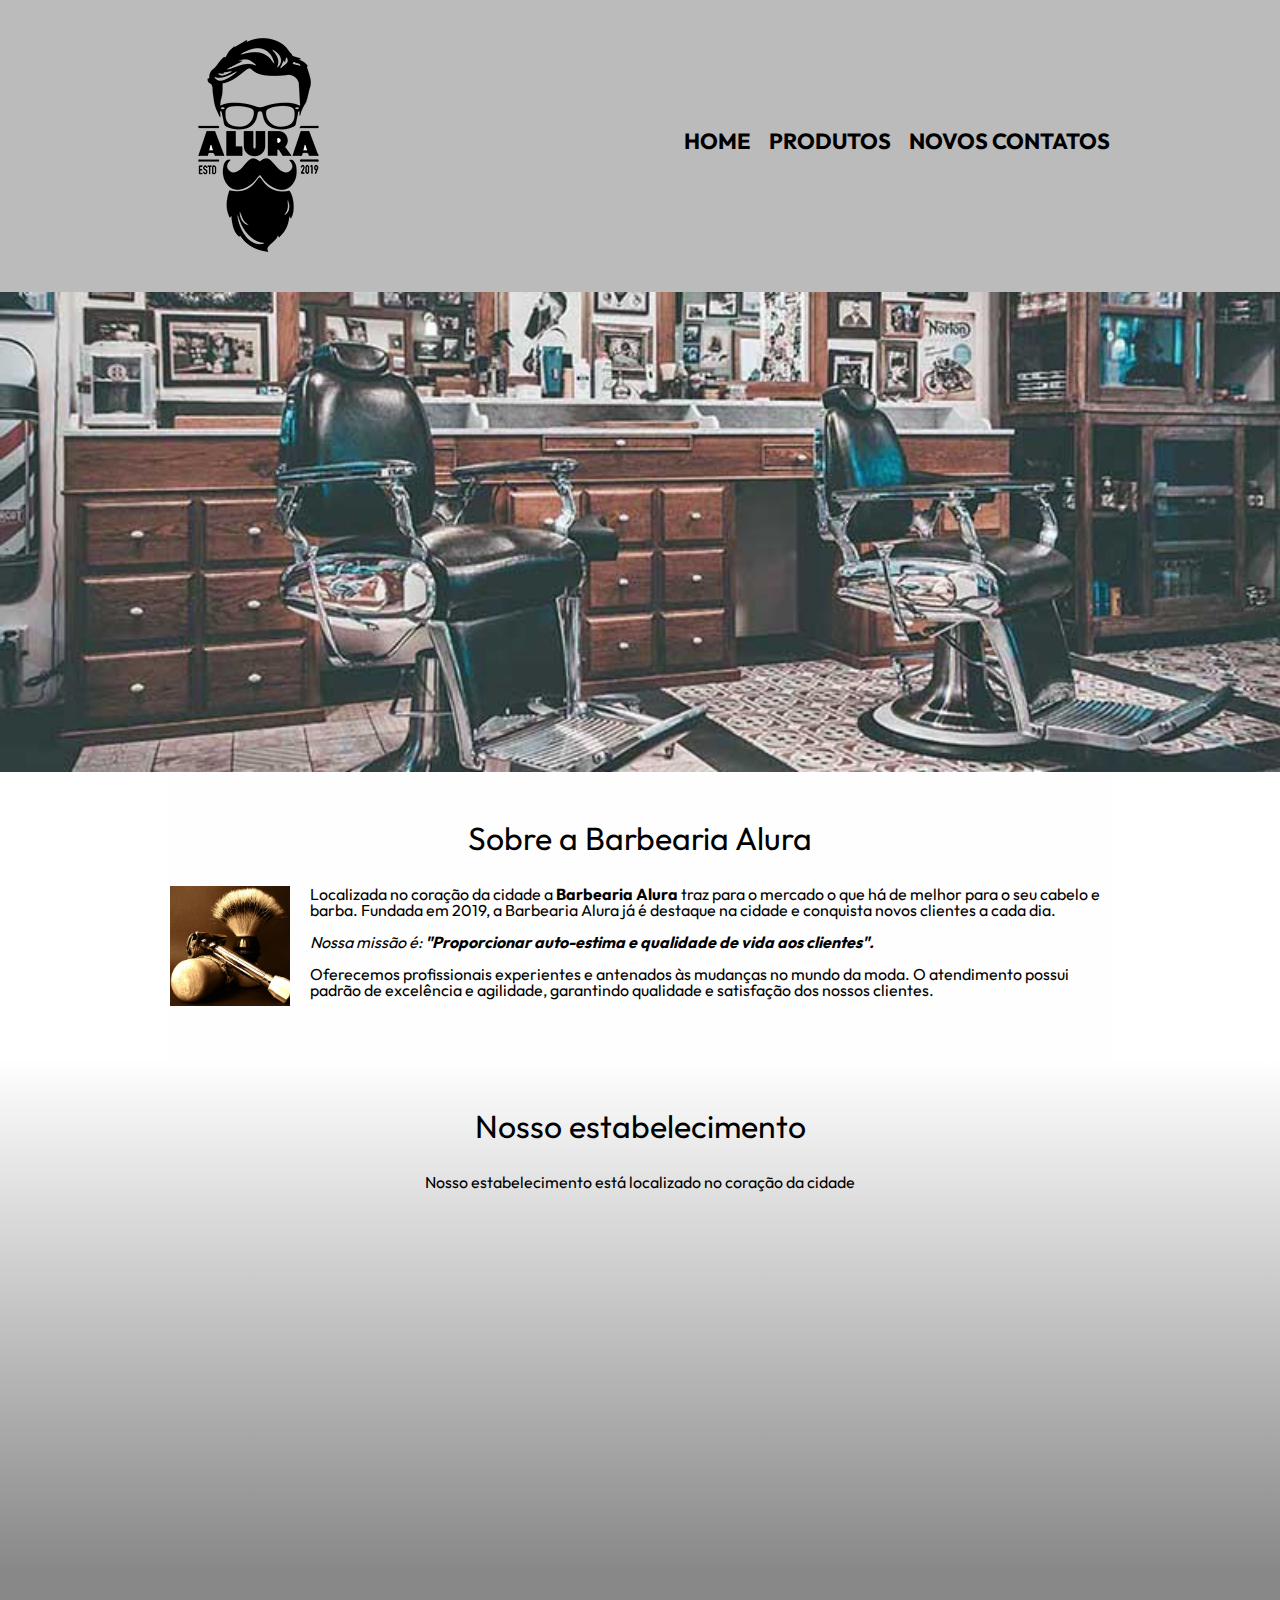
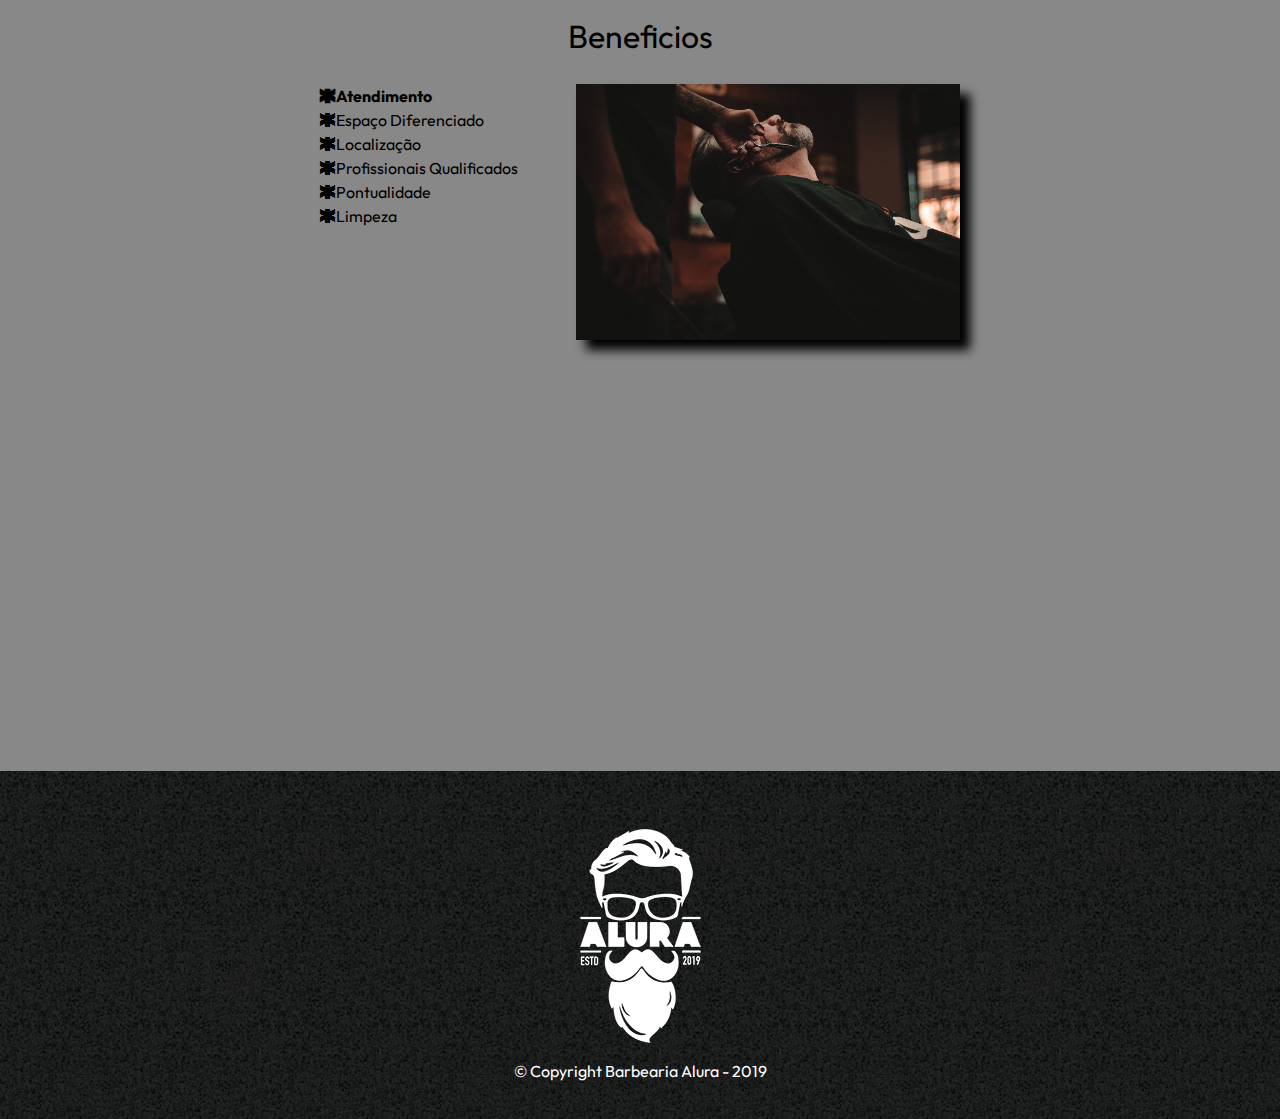
<file: index.html>
<!DOCTYPE html>

<html lang="pt-br">

    <head>
        <meta charset="UTF-8">
        <meta name="viewport" content="width=device-width">
        <title>Barbearia Alura</title>
        <link reL="stylesheet" href="reset.css">
        <link reL="stylesheet" href="style.css">
        <link rel="preconnect" href="https://fonts.googleapis.com">
        <link rel="preconnect" href="https://fonts.gstatic.com" crossorigin>
        <link href="https://fonts.googleapis.com/css2?family=Outfit&display=swap" rel="stylesheet">
        
        
          
        
    </head>

    <body>
        <header>
                <div class="caixa">
                    <h1><img src="logo.png" alt="Logo da Barbearia Alura"></h1>
                    <nav>
                        <ul>
                            <li><a href="index.html">Home</a></li>
                            <li><a href="produtos.html">Produtos</a></li>
                            <li><a href="contatos.html">Novos Contatos </a></li>
                        </ul>                        
                    </nav>
                </div>            
        </header>
        <img class= "banner" src="banner.jpg">
        
        <main>
            
            <section class="principal">
                <h2 class="titulo-principal">Sobre a Barbearia Alura</h2>
                
                <img class="utensilios" src="utensilios.jpg" alt="Utensilios de Um Barbeiro">
                <p>Localizada no coração da cidade a <strong>Barbearia Alura</strong> traz para o mercado o que há de melhor para o seu cabelo e barba. Fundada em 2019, a Barbearia Alura já é destaque na cidade e conquista novos clientes a cada dia.</p>

                <p id = "missao"> <em>Nossa missão é: <strong>"Proporcionar auto-estima e qualidade de vida aos clientes".</strong></em></p>

                <p>Oferecemos profissionais experientes e antenados às mudanças no mundo da moda. O atendimento possui padrão de excelência e agilidade, garantindo qualidade e satisfação dos nossos clientes.</p>
            </section>
           
            <section class="mapa">
                <h3 class="titulo-principal">Nosso estabelecimento</h3>
                <p>Nosso estabelecimento está localizado no coração da cidade</p>
                
                <div class="mapa-conteudo">
                    <iframe src="https://www.google.com/maps/embed?pb=!1m18!1m12!1m3!1d3657.106693514186!2d-46.65391084982301!3d-23.56461126752142!2m3!1f0!2f0!3f0!3m2!1i1024!2i768!4f13.1!3m3!1m2!1s0x94ce59541c6c79c3%3A0x36b90a85f0f8cb33!2sGrupo%20Alura!5e0!3m2!1spt-BR!2sbr!4v1663719938327!5m2!1spt-BR!2sbr" width="100%" height="300" style="border:0;" allowfullscreen="" loading="lazy" referrerpolicy="no-referrer-when-downgrade"></iframe>
                </div>

            </section>

            <section class="beneficios">
                <h3 class="titulo-principal">Beneficios</h3>

                <div class="conteudo-beneficios">
                    <ul class="lista-beneficios">
                        <li class="itens">Atendimento</li>
                        <li class="itens">Espaço Diferenciado</li>
                        <li class="itens">Localização</li>
                        <li class="itens">Profissionais Qualificados</li>
                        <li class="itens">Pontualidade</li>
                        <li class="itens">Limpeza</li>
                    </ul><img src="beneficios.jpg" class="imagem-beneficios">
                </div>

                <div class="video">
                    <iframe width="100%" height="315" src="https://www.youtube.com/embed/wcVVXUV0YUY" title="YouTube video player" frameborder="0" allow="accelerometer; autoplay; clipboard-write; encrypted-media; gyroscope; picture-in-picture" allowfullscreen></iframe>
                </div>
            </section>
        </main>
        <footer>
            <img src="logo-branco.png">
            <p class="copyright"> &copy; Copyright Barbearia Alura - 2019</p>
        </footer>

    </body>
    

    
</html>
</file>
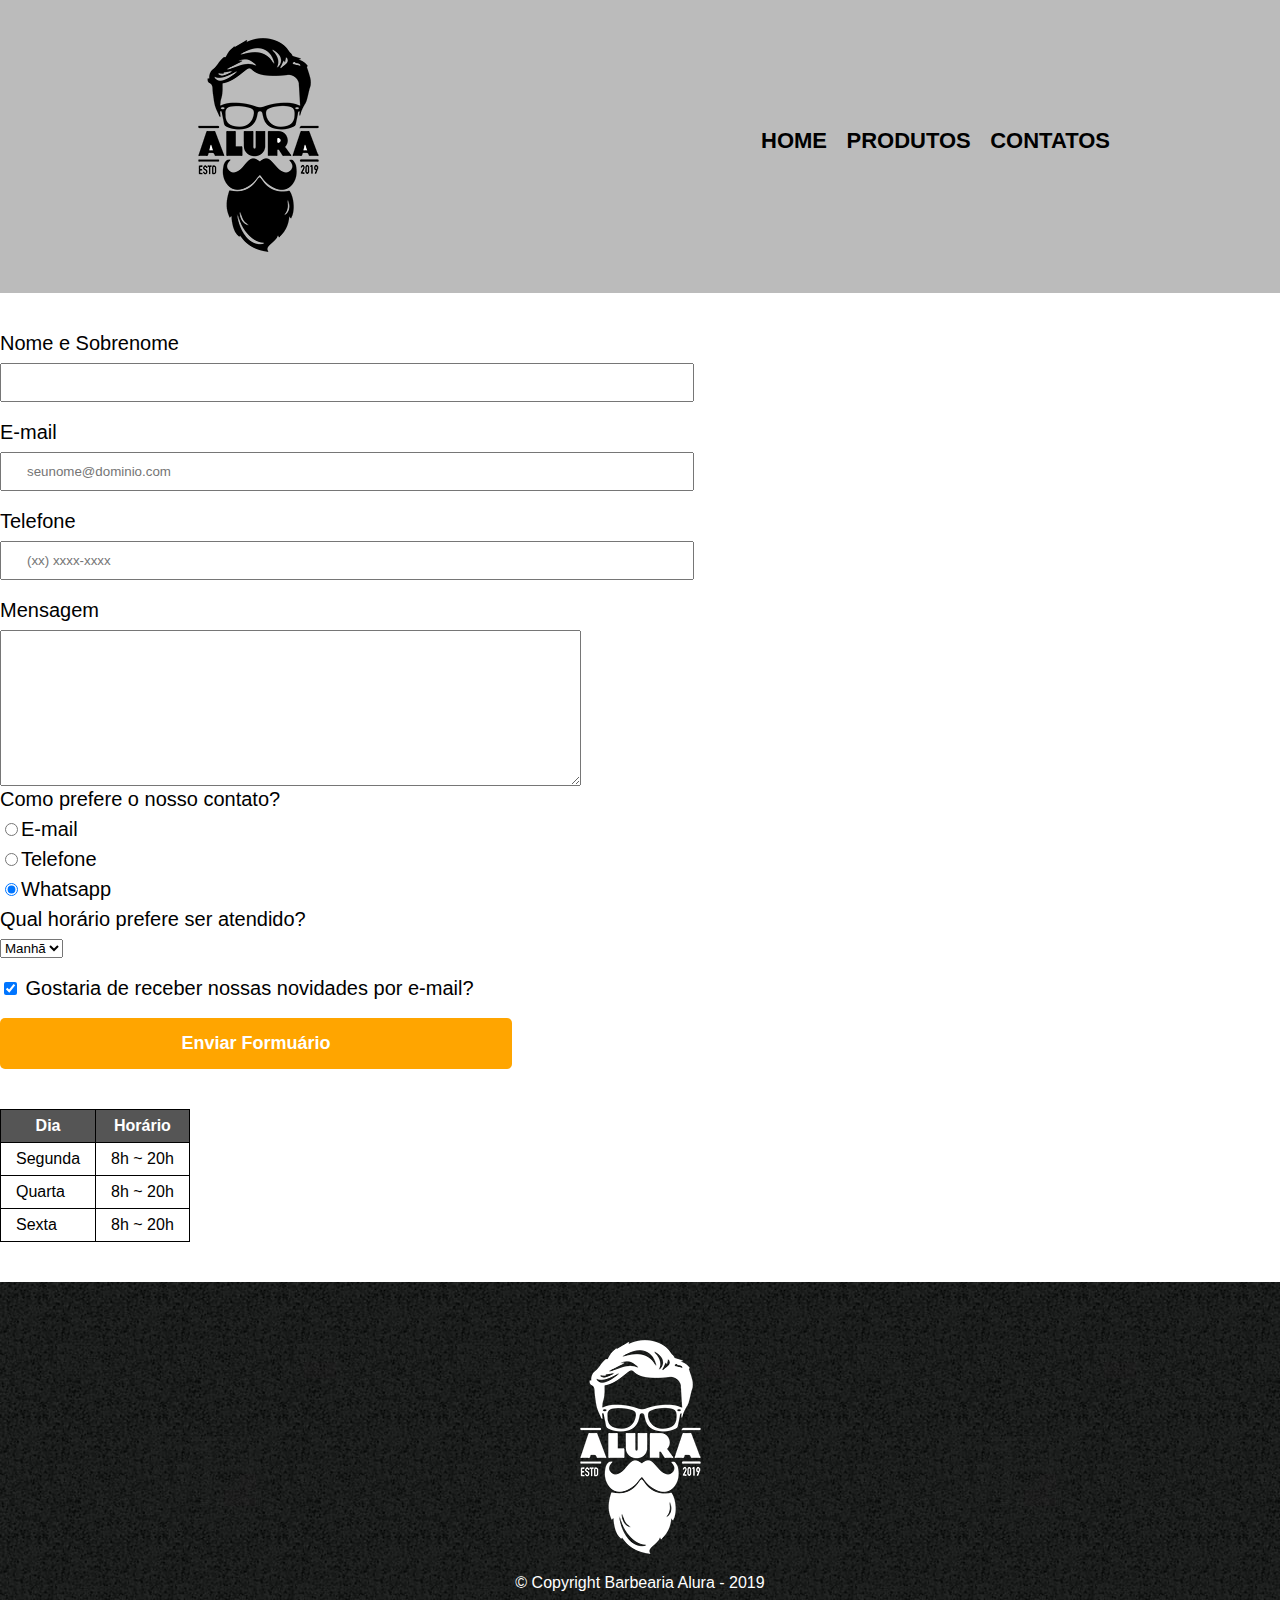
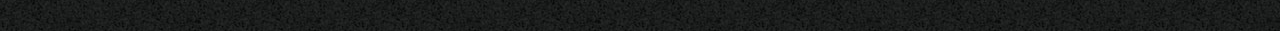
<file: contato.html>
<!DOCTYPE html>
<html>
    <head>
        <meta charset="UTF-8">
        <title>Contato - Barbearia Alura</title>
        <link reL="stylesheet" href="reset.css">
        <link reL="stylesheet" href="style.css">

    </head>
    <body>
        <header>
            <div class="caixa">
                <h1><img src="logo.png" alt="Logo da Barbearia Alura"></h1>
                <nav>
                    <ul>
                        <li><a href="index.html">Home</a></li>
                        <li><a href="produtos.html">Produtos</a></li>
                        <li><a href="contato.html">Contatos</a></li>
                    </ul>
                </nav>
            </div>
        </header>

        <main>
            <form>
                <label for="nomeesobrenome">Nome e Sobrenome</label>
                <input type="text" id="nomeesobrenome" class="input-padrao" required>

                <label for="email">E-mail</label>
                <input type="email" id="email" class="input-padrao" required placeholder="seunome@dominio.com">

                <label for="telefone">Telefone</label>
                <input type="tel" id="telefone" class="input-padrao" required placeholder="(xx) xxxx-xxxx">

                <label for="mensagem">Mensagem</label>
                <textarea cols="70" rows="10" id="mensagem" required></textarea>

                <fieldset>
                    <legend>Como prefere o nosso contato?</legend>
                    <label for="radio-email"><input type="radio" name="contato" value="email" id="radio-email">E-mail</label>
                    

                    <label for="radio-telefone"><input type="radio" name="contato" value="telefone" id="radio-telefone">Telefone</label>
                    

                    <label for="radio-whatsapp"><input type="radio" name="contato" value="whatsapp" id="radio-whatsapp" checked>Whatsapp</label>
                    

                </fieldset>

                <fieldset>
                    <legend>Qual horário prefere ser atendido?</legend>
                    <select>
                        <option>Manhã</option>
                        <option>Tarde</option>
                        <option>Noite</option>
                    </select>
                </fieldset>

                <label class="checkbox"><input type="checkbox" checked> Gostaria de receber nossas novidades por e-mail?</label>

                <input type="submit" value="Enviar Formuário" class="enviar">
            </form>

            <table>
                <thead>
                    <tr>
                        <th>Dia</th>
                        <th>Horário</th>
                    </tr>
                </thead>
                <tbody>
                    <tr>
                        <td>Segunda</td>
                        <td>8h ~ 20h</td>
                    </tr>
                    <tr>
                        <td>Quarta</td>
                        <td>8h ~ 20h</td>
                    </tr>
                    <tr>
                        <td>Sexta</td>
                        <td>8h ~ 20h</td>
                    </tr>
                </tbody>
            </table>

        </main>

        <footer>
            <img src="logo-branco.png" alt="Logo da Barbearia Alura">
            <p class="copyright"> &copy; Copyright Barbearia Alura - 2019</p>
        </footer>

    </body>
</html:>
</file>
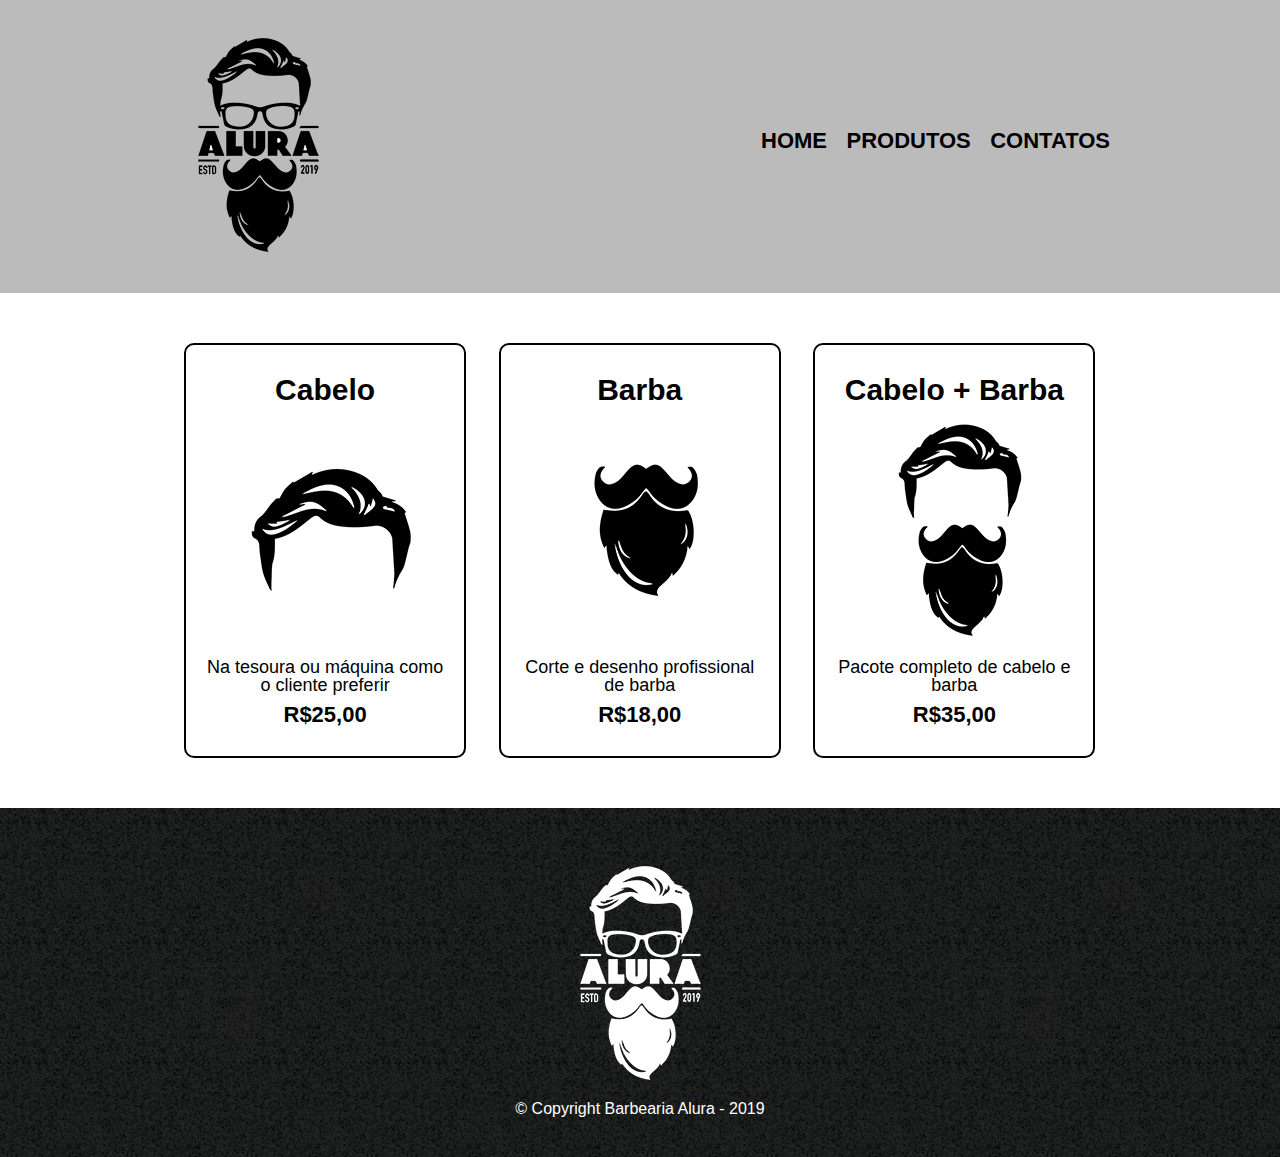
<file: produtos.html>
<!DOCTYPE html>
<html>
    <head>
        <meta charset="UTF-8">
        <title>Produtos - Barbearia Alura</title>
        <link reL="stylesheet" href="reset.css">
        <link reL="stylesheet" href="style.css">

    </head>
    <body>
        <header>
            <div class="caixa">
                <h1><img src="logo.png"></h1>
                <nav>
                    <ul>
                        <li><a href="index.html">Home</a></li>
                        <li><a href="produtos.html">Produtos</a></li>
                        <li><a href="contato.html">Contatos</a></li>
                    </ul>
                </nav>
            </div>
        </header>

        <main>
            <ul class="produtos">
                <li>
                    <h2>Cabelo</h2>
                    <img src="cabelo.jpg">
                    <p class="produto-descricao">Na tesoura ou máquina como o cliente preferir</p>
                    <p class="produto-preco">R$25,00</p>
                </li>
                <li>
                    <h2>Barba</h2>
                    <img src="barba.jpg">
                    <p class="produto-descricao">Corte e desenho profissional de barba</p>
                    <p class="produto-preco">R$18,00</p>
                </li>
                <li>
                    <h2>Cabelo + Barba</h2>
                    <img src="cabelo+barba.jpg">
                    <p class="produto-descricao">Pacote completo de cabelo e barba</p>
                    <p class="produto-preco">R$35,00</p>
                </li>

            </ul>
          
        </main>

        <footer>
            <img src="logo-branco.png">
            <p class="copyright"> &copy; Copyright Barbearia Alura - 2019</p>
        </footer>

    </body>
</html:>
</file>
<file: style.css>
body{
    font-family: 'Outfit', sans-serif;
}

header {
    background-color: #BBBBBB;
    padding: 20px 0;
}

.caixa {
    position: relative;
    width: 940px;
    margin: 0 auto;
}

nav {
    position: absolute;
    top: 110px;
    right: 0;
}
nav li {
    display: inline;
    margin: 0 0 0 15px;
}

nav a {
    text-transform: uppercase;
    color: #000000;
    font-weight: bold;
    font-size: 22px;
    text-decoration: none;
}

nav a:hover{
    color: #c78c19;
    text-decoration: underline;
}

.produtos {
    width: 940px;
    margin: 0 auto;
    padding: 50px 0;
}

.produtos li {
    display: inline-block;
    text-align: center;
    width: 30%;
    vertical-align: top;
    margin: 0 1.5%;
    padding: 30px 20px;
    box-sizing: border-box;
    border:2px solid #000000;
    border-radius: 10px;

}

.produtos li:hover{
    border-color: #c78C19;

}


.produtos li:active {
    border-color:#088c19;
}

.produtos li:hover h2 {
    font-size: 34px;
}

.produtos h2 {
    font-size: 30px;
    font-weight: bold;
}

.produto-descricao {
    font-size: 18px;
}

.produto-preco {
    font-size: 22px;
    font-weight: bold;
    margin-top: 10px;
}

footer {
    text-align: center;
    background: url("bg.jpg");
    padding: 40px;
}

.copyright{
    color:#FFFFFF;


}

main {
    

}

form {
    margin: 40px 0;
}

form label, form legend {
    display:block;
    font-size: 20px;
    margin: 0 0 10px;
}

.input-padrao {
    display: block;
    margin: 0 0 20px;
    padding: 10px 25px;
    width:50%;
}

.checkbox{
    margin:20px 0;
}

.enviar {
    width:40%;
    padding:15px 0;
    background: orange;
    color: white;
    font-weight: bold;
    font-size: 18px;
    border: none;
    border-radius: 5px;
    transition: 1s all;
    cursor: pointer;
}

.enviar:hover{
    background: darkorange;
    transform: scale(1.2);

}

table{
    margin: 20px 0 40px;

}

thead{
    background: #555555;
    color: white;
    font-weight: bold;
}

td, th {
    border: 1px solid #000000;
    padding: 8px 15px;
}

/*Css da página inicial */

.banner{
    width:100%;

}

.titulo-principal{
    text-align: center;
    font-size: 2em;
    margin: 0 0 1em;
    clear: left;
    

}

.principal{
    padding: 3em 0;
    background: #fefefe;
    width: 940px;
    margin: 0 auto;

}

.principal p {
    margin: 0 0 1em;
}

.principal strong {
    font-weight: bold;

}

.principal em{
    font-style: italic;
}



.utensilios{
    width:120px;
    float:left;
    margin: 0 20px 20px 0;
}

.mapa{
    padding: 3em 0;
    background: linear-gradient(#FEFEFE, #888888);

 
}

.mapa-conteudo{
    width: 940px;
    margin: 0 auto;


}

.mapa p {
    margin: 0 0 2em;
    text-align: center;
}




.beneficios{
    padding: 3em 0;
    background: #888888;
}

.conteudo-beneficios{
    width:640px;
    margin:auto;
}


.lista-beneficios{
    width:40%;
    display: inline-block;
    vertical-align: top;
}

.itens{
    line-height: 1.5;
}

.itens:before{
    content:"🞹";
}
.itens:first-child{
    font-weight: bold;
}

.imagem-beneficios{
    width: 60%;
    opacity: 1;
    transition: 400ms;
    box-shadow: 10px 10px 10px #000000;
}

.imagem-beneficios:hover{
    opacity: 0.3;
}


.video{
    width:560px;
    margin:2em auto;
}

@media screen and (max-width: 480px) {
    .caixa, .principal, .conteudo-beneficios, .mapa-conteudo, .video{
        width:auto;
    }

    h1 {
        text-align: center;
    }

    nav {
        position: static;
    }

    .lista-beneficios, .imagem-beneficios {
        width:100%;

    }
}
</file>
